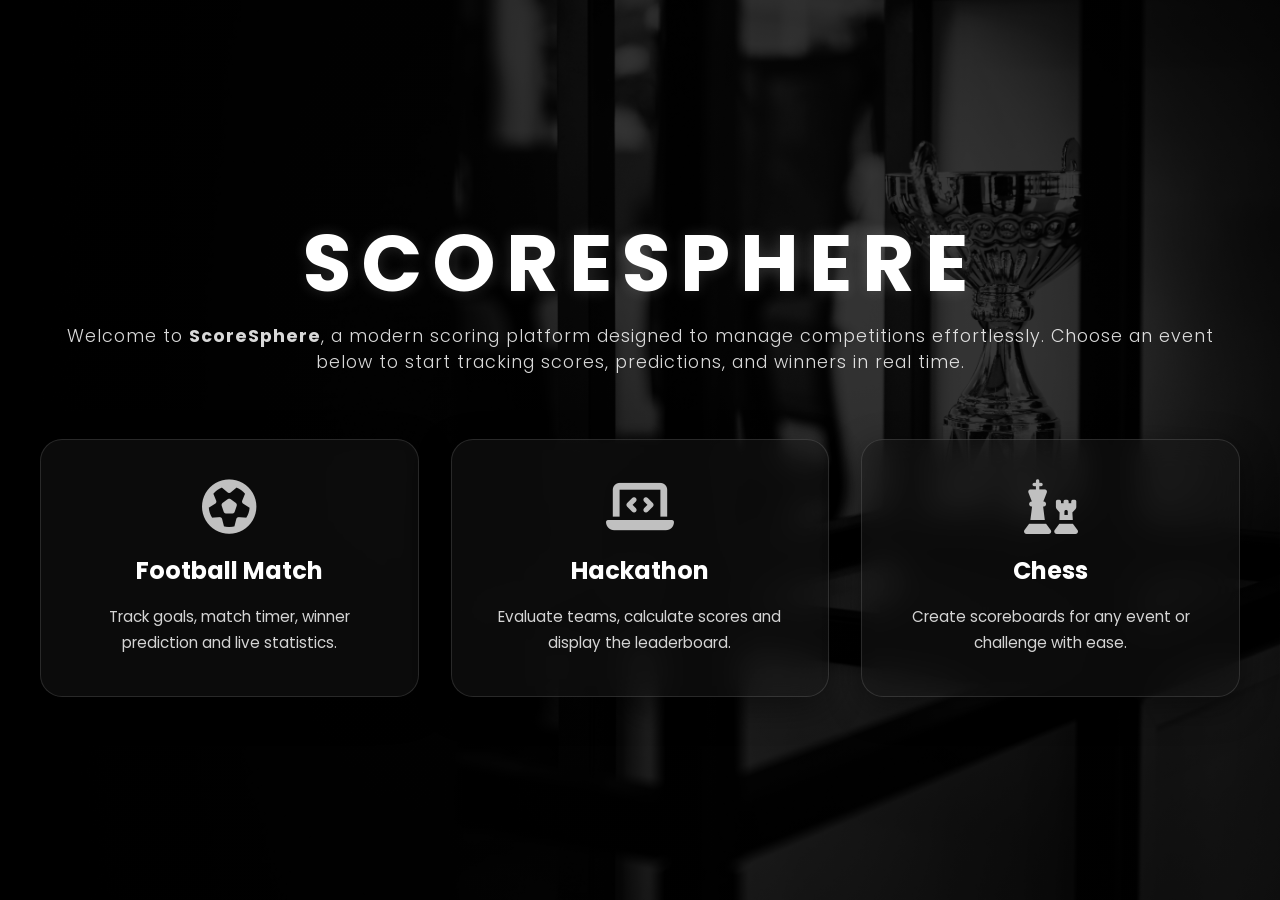
<file: index.html>
<!DOCTYPE html>
<html lang="en">
<head>
    <meta charset="UTF-8">
    <meta name="viewport" content="width=device-width, initial-scale=1.0">
    <title>ScoreSphere</title>

    <link rel="stylesheet" href="style.css">

    <!--Font -->
    <link rel="preconnect" href="https://fonts.googleapis.com">
    <link rel="preconnect" href="https://fonts.gstatic.com" crossorigin>
    <link href="https://fonts.googleapis.com/css2?family=Poppins:wght@300;400;500;600;700&display=swap" rel="stylesheet">

    <!-- Font Icons -->
    <link rel="stylesheet"
          href="https://cdnjs.cloudflare.com/ajax/libs/font-awesome/6.7.2/css/all.min.css">
</head>

<body>

    <main class="container">

        <section class="hero">

            <h1>ScoreSphere</h1>

            <p>
                Welcome to <strong>ScoreSphere</strong>, a modern scoring platform
                designed to manage competitions effortlessly. Choose an event
                below to start tracking scores, predictions, and winners in
                real time.
            </p>

        </section>

        <section class="cards">

            <a href="football.html" class="card" target="_blank" rel="noopener">

                <i class="fa-solid fa-futbol"></i>

                <h2>Football Match</h2>

                <p>Track goals, match timer, winner prediction and live statistics.</p>

            </a>

            <a href="hackathon.html" class="card">

                <i class="fa-solid fa-laptop-code"></i>

                <h2>Hackathon</h2>

                <p>Evaluate teams, calculate scores and display the leaderboard.</p>

            </a>

            <a href="chess.html" class="card">

                <i class="fa-solid fa-chess"></i>

                <h2>Chess</h2>

                <p>Create scoreboards for any event or challenge with ease.</p>

            </a>

        </section>

    </main>

</body>
</html>
</file>
<file: style.css>
/* ==========================
   Google Font & Reset
========================== */

*{
    margin:0;
    padding:0;
    box-sizing:border-box;
    font-family:'Poppins',sans-serif;
}

html{
    font-size:16px;
    scroll-behavior:smooth;
}

body{

    min-height:100vh;
    display:flex;
    justify-content:center;
    align-items:center;

    padding:2rem;

    color:#fff;

    background:
    linear-gradient(
        rgba(0,0,0,.78),
        rgba(0,0,0,.78)
    ),
    url("bg.jpg");

    background-size:cover;
    background-position:center;
    background-repeat:no-repeat;
    background-attachment:fixed;
}

/* ==========================
      Container
========================== */

.container{

    width:100%;
    max-width:1200px;

    text-align:center;
}

/* ==========================
      Hero Section
========================== */

.hero{

    margin-bottom:4rem;
}

.hero h1{
    font-size: clamp(3rem, 8vw, 5rem);
    font-weight: 700;
    letter-spacing: 10px;
    text-transform: uppercase;
    text-shadow: 0 0 15px rgba(255,255,255,0.15);
}

.hero p{
    font-size: 1.1rem;
    font-weight: 300;
    letter-spacing: 1px;
    color: rgba(255,255,255,0.85);
}

/* ==========================
      Cards
========================== */

.cards{

    display:grid;

    grid-template-columns:
    repeat(auto-fit,minmax(260px,1fr));

    gap:2rem;
}

.card{

    text-decoration:none;

    color:white;

    padding:2.5rem 2rem;

    border-radius:22px;

    background:rgba(25,25,25,.45);

    backdrop-filter:blur(16px);

    border:1px solid rgba(255,255,255,.12);

    box-shadow:0 10px 35px rgba(0,0,0,.45);

    transition:.4s ease;
}

/* ==========================
        Icons
========================== */

.card i{

    font-size:3.4rem;

    color:silver;

    margin-bottom:1.2rem;

    transition:.4s;
}

.card h2{

    margin-bottom:1rem;

    font-size:1.5rem;
}

.card p{

    color:#d4d4d4;

    line-height:1.7;

    font-size:.95rem;
}

/* ==========================
      Hover Effects
========================== */

.card:hover{

    transform:translateY(-10px);

    border:1px solid silver;

    background:rgba(40,40,40,.58);

    box-shadow:
    0 0 18px rgba(255,255,255,.18),
    0 0 35px rgba(192,192,192,.20);
}

.card:hover i{

    transform:scale(1.15);

    color:white;
}

/* ==========================
     Title Shine Animation
========================== */

@keyframes shine{

    0%{

        filter:brightness(1);
    }

    50%{

        filter:brightness(1.5);
    }

    100%{

        filter:brightness(1);
    }
}

/* ==========================
      Mobile
========================== */

@media (max-width:768px){

    body{

        padding:1.5rem;
    }

    .hero{

        margin-bottom:3rem;
    }

    .cards{

        gap:1.5rem;
    }

    .card{

        padding:2rem 1.5rem;
    }

}

/* ==========================
     Small Phones
========================== */

@media (max-width:480px){

    body{

        padding:1rem;
    }

    .hero h1{

        letter-spacing:2px;
    }

    .card{

        padding:1.8rem 1.3rem;
    }

}
</file>
